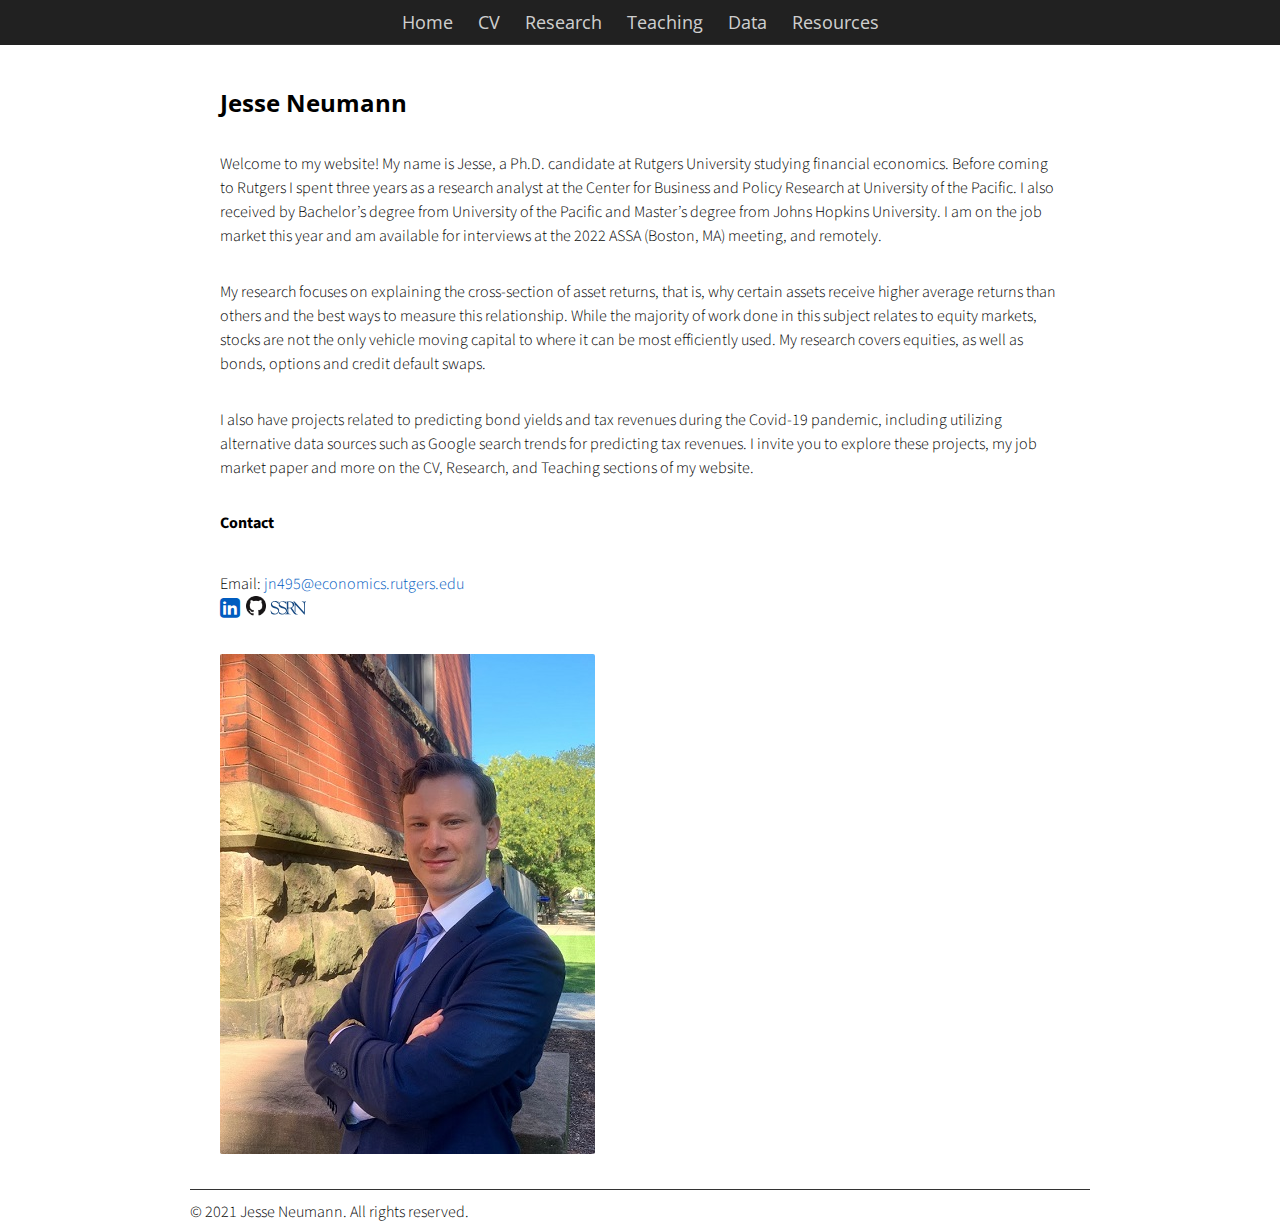
<file: index.html>
<!DOCTYPE html>
<html lang="en-us">

<head>
    <meta charset="utf-8">
    <title>J. Neumann's Website</title>
    <meta name="viewport" content="width=device-width, initial-scale=1.0">
    <link rel="stylesheet" type="text/css" href="/css/main.css">
    <link href='https://fonts.googleapis.com/css?family=Open+Sans:400,700' rel='stylesheet' type='text/css'>
    <link href='https://fonts.googleapis.com/css?family=Open+Sans+Condensed:300,700' rel='stylesheet' type='text/css'>
    <link href="https://fonts.googleapis.com/css?family=Source+Sans+Pro:400,700" rel="stylesheet">
    <link href="https://fonts.googleapis.com/icon?family=Material+Icons" rel="stylesheet">
    <link rel="stylesheet" href="https://cdnjs.cloudflare.com/ajax/libs/font-awesome/4.7.0/css/font-awesome.min.css">
</head>

<body>
    <div class="menu-container">
        <div class="menu">
            <div class="menu-table flex-row-center">
                <div class="menu-items flex-row-center flex-item">
                    <a href="index.html" class="active">Home</a>
                    <a href="cv.html">CV</a>
                    <a href="research.html">Research</a>
                    <a href="teaching.html">Teaching</a>
                    <a href="data.html">Data</a>
                    <a href="resources.html">Resources</a>
                </div>
            </div>
            <hr class="header-footer">
        </div>
    </div>
    <!-------------------------------------------------------------------------------------------->
    <div class="content-container">
        <div class="content">
            <div class="content-table flex-column">
                <!-------------------------------------------------------------------------------------------->
                <!--Start Intro-->
                <div class="flex-row">
                    <div class="flex-item flex-column">
                        <h2 class="add-bottom-margin">Jesse Neumann</h2>
                        <p class="text-no-margin-bottom">
                            Welcome to my website! My name is Jesse, a Ph.D. candidate at Rutgers University studying financial economics. Before coming to Rutgers I spent three years as a research analyst at the Center for Business and Policy Research at University of the Pacific. I also received by Bachelor’s degree from University of the Pacific and Master’s degree from Johns Hopkins University. I am on the job market this year and am available for interviews at the 2022 ASSA (Boston, MA) meeting, and remotely.
                        </p>
                        <p class="text-no-margin-bottom"> 
                          My research focuses on explaining the cross-section of asset returns, that is, why certain assets receive higher average returns than others and the best ways to measure this relationship. While the majority of work done in this subject relates to equity markets, stocks are not the only vehicle moving capital to where it can be most efficiently used. My research covers equities, as well as bonds, options and credit default swaps.
                        </p>
                        <!--
                        <p class="text">
                            I have worked primarily with <a target="_blank" href="https://www.nyse.com/market-data/historical/daily-taq">NYSE TAQ data</a> that record intraday transactions (trades and quotes) for U.S.-traded stocks.
                        </p>
                        -->
                        <p class="text-no-margin-bottom">
                            I also have projects related to predicting bond yields and tax revenues during the Covid-19 pandemic, including utilizing alternative data sources such as Google search trends for predicting tax revenues. I invite you to explore these projects, my job market paper and more on the CV, Research, and Teaching sections of my website.
                        </p>                        
                        <h4 class="add-top-margin">Contact</h4>
                        <p class="text-no-margin-top">
                            <!--
                            Email: <a href="mailto:hky&#101;&#64;&#101;c&#111;n&#111;mics&#46;rutg&#101;rs&#46;&#101;du">hky&#101;&#64;&#101;c&#111;n&#111;mics&#46;rutg&#101;rs&#46;&#101;du</a><br>
                            -->
                            Email: <a href="mailto:jn495@economics.rutgers.edu;.f&#105;">jn495@economics.rutgers.edu</a><br>
                            <a target="_blank" title="LinkedIn" href="https://www.linkedin.com/in/jesse-neumann-5276022a/"><i style="font-size:23px" class="fa">&#xf08c;</i></a>&nbsp;                    
                            <a target="_blank" title="GitHub" href="https://github.com/neumann-econ"><img src="img/GitHub-Mark-32px.png" width="20"></a> 
                            <a target="_blank" title="SSRN" href="https://ssrn.com/author=3328999"><img src="img/ssrn_logo.svg" width="38"></a> 
                        </p>
                    </div>
                    <div class="flex-item flex-column">
                        <img class="image" src="img/profile.jpg">
                        <!--
                        <p class="text-center text-small text-no-margin-top"><em>@Johnson Park, Piscataway, NJ </em><a href="https://goo.gl/maps/St8mgmyr1SE5Q53e8" target="_blank"><i class="material-icons" style="font-size:14px;color:#E52B50">place</i></a> </p>
                        -->
                    </div>
                </div>
                <!--
                <div class="flex-row">
                    <div class="flex-item flex-item-stretch-2 flex-column">
                        
                    </div>
                    
                </div>
                -->
                <!--End Intro-->
                <!-------------------------------------------------------------------------------------------->
            </div>
            <hr class="header-footer">
            <p class="text-tiny text-no-margin text-right">&#169; 2021 Jesse Neumann. All rights reserved.&nbsp;&nbsp; </p>
        </div>
        
    </div>
    
</body>

</html>
</file>
<file: css/main.css>
html,
body {
  margin: 0;
  padding: 0;
  background-color: white;
  font-family: 'Open Sans', Helvetica, Arial, sans-serif;
  left: 0;
  right: 0;
  width: auto;
}

a {
  outline: none;
  cursor: pointer;
}

img {
  -webkit-touch-callout: none;
  -webkit-user-select: none;
  -khtml-user-select: none;
  -moz-user-select: none;
  -ms-user-select: none;
  user-select: none;
}

video {
  -webkit-touch-callout: none;
  -webkit-user-select: none;
  -khtml-user-select: none;
  -moz-user-select: none;
  -ms-user-select: none;
  user-select: none;
}

h2 {
  font-size: 24px;
  margin: 10px 0 0 0;
  padding: 0;
  font-weight: bold;
  font-family: 'Open Sans', Helvetica, Arial, sans-serif;
}

h3 {
  font-size: 18px;
  margin: 10px 0 0 0;
  padding: 0;
  font-weight: bold;
  font-family: 'Open Sans', Helvetica, Arial, sans-serif;
}

ul,
ol {
  margin: 10px 0 10px 0;
}

li ol,
li ul {
  margin: 0;
}

hr {
  border: 0;
  height: 1px;
  background: #333;
  margin: 0 0 10px 0;
}

.menu-container {
  z-index: 2;
  position: relative;
  width: 100%;
  background-color: #212121;
  min-width: 300px;
  -webkit-touch-callout: none;
  -webkit-user-select: none;
  -khtml-user-select: none;
  -moz-user-select: none;
  -ms-user-select: none;
  user-select: none;
}

.menu {
  position: relative;
  margin: 0 auto;
  max-width: 900px;
}

.menu-table {
  padding: 10px 10px;
  width: 100%;
  margin: 0;
}

.menu-highlight {
  color: rgb(255, 255, 255) !important;
  opacity: 1 !important;
  font-weight: 700 !important;
}

.logo {
  margin-left: 20px;
}

.logo a {
  color: rgba(255, 255, 255, 0.8);
  font-family: 'Open Sans Condensed', Helvetica, Arial, sans-serif;
  font-size: 30px;
  text-decoration: none;
  font-weight: 700;
  flex: 1 auto;
}

.menu-button {
  width: 40px;
  height: 40px;
  display: none;
  cursor: pointer;
  margin-right: 20px;
}

.menu-button img {
  width: 30px;
  height: 30px;
}

.menu-items a {
  color: rgba(255, 255, 255, 0.8);
  text-decoration: none;
  font-weight: 400;
  font-size: 18px;
  flex: 1 auto;
  transition: opacity 0.1s ease-in-out;
  -moz-transition: opacity 0.1s ease-in-out;
  -webkit-transition: opacity 0.1s ease-in-out;
  font-family: 'Open Sans', Helvetica, Arial, sans-serif;
  white-space: nowrap;
}

.menu-items a:not(:last-child) {
  margin-right: 25px;
}

.menu-items a:hover {
  color: rgb(255, 255, 255);
  opacity: 1;
}

.content-container {
  z-index: 1;
  position: relative;
  width: 100%;
  min-width: 300px;
}

.content {
  position: relative;
  margin: 0 auto;
  font-size: 16px;
  font-family: 'Source Sans Pro', Helvetica, Arial, sans-serif;
  font-weight: 300;
  line-height: 1.5;
  max-width: 900px;
  overflow-x: auto;
}

.content p a,
.content ul a,
.content ol a {
  text-decoration: none;
  color: #005cbf;
}

.content p a:hover,
.content ul a:hover,
.content ol a:hover {
  text-decoration: underline;
}

.content-table {
  padding: 20px 10px;
  width: 100%;
  margin: 0;
}

.flex-column {
  display: flex;
  flex-direction: column;
  flex-wrap: wrap;
  justify-content: flex-start;
  align-items: stretch;
  align-content: stretch;
  box-sizing: border-box;
}

.flex-row-space-between {
  display: flex;
  flex-direction: row;
  flex-wrap: wrap;
  justify-content: space-between;
  align-items: center;
  align-content: stretch;
  box-sizing: border-box;
}

.flex-row {
  display: flex;
  flex-direction: row;
  flex-wrap: wrap;
  justify-content: flex-start;
  align-items: center;
  align-content: stretch;
  box-sizing: border-box;
}

.flex-row-center {
  display: flex;
  flex-direction: row;
  flex-wrap: wrap;
  justify-content: center;
  align-items: center;
  align-content: stretch;
  box-sizing: border-box;
}

.flex-item-stretch {
  flex: 1 auto;
}

.flex-item-stretch-2 {
  flex: 1 auto;
}

.flex-item-stretch-3 {
  flex: 1 auto;
}

.flex-item-stretch-4 {
  flex: 1 auto;
}

.flex-item-stretch-5 {
  flex: 1 auto;
}

.flex-item {
  margin: 0 20px;
}

.left-align {
  float: left;
}

.right-align {
  float: right;
}

.full-width {
  width: 100%;
}

.badge-text {
  font-size: 30px;
  font-weight: 700;
}

.text {
  margin: 10px 0 10px 0;
  padding: 0;
}

.text-large-margin {
  margin: 15px 0 15px 0;
  padding: 0;
}

.text-small-margin {
  margin: 5px 0 5px 0;
  padding: 0;
}

.text-no-margin {
  margin: 0;
  padding: 0;
}

.image {
  border-radius: 2px;
  width: 100%;
  margin: 15px 0;
  -webkit-touch-callout: none;
  -webkit-user-select: none;
  -khtml-user-select: none;
  -moz-user-select: none;
  -ms-user-select: none;
  user-select: none;
  display: flex;
}

.image.center {
  align-self: center;
}

.image img,
.image video {
  width: 100%;
  height: 100%;
  box-sizing: border-box;
  display: table-cell;
  overflow: hidden;
  border-radius: 2px;
}

.adaptive-image {
  background-position: center;
  background-repeat: no-repeat;
  background-size: cover;
}

.image-wrap-text {
  float: left;
  margin: 5px 40px 25px 0;
}

.image-caption {
  width: 100%;
  text-align: center;
  margin-top: -10px;
  margin-bottom: 10px;
}

.max-width-400 {
  max-width: 400px;
}

.max-width-140 {
  max-width: 140px;
}

ol.publication {
  display: flex;
  flex-direction: column-reverse;
  list-style: none;
  margin: 7px 0 7px 0;
  padding: 0;
  flex-wrap: wrap;
}

ol.publication li {
  display: flex;
  align-items: baseline;
  margin: 0;
  padding: 0;
}

ol.publication li p:before {
  line-height: 1;
  margin-right: 5px;
}

ol.publication.C-list {
  counter-reset: C-counter;
}

ol.publication.C-list li p {
  counter-increment: C-counter;
}

ol.publication.C-list li p:before {
  content: "[C"counter(C-counter)"]";
}

ol.publication.J-list {
  counter-reset: J-counter;
}

ol.publication.J-list li p {
  counter-increment: J-counter;
}

ol.publication.J-list li p:before {
  content: "[J"counter(J-counter)"]";
}

ol.publication.T-list {
  counter-reset: T-counter;
}

ol.publication.T-list li p {
  counter-increment: T-counter;
}

ol.publication.T-list li p:before {
  content: "[T"counter(T-counter)"]";
}

ol.publication.O-list {
  counter-reset: O-counter;
}

ol.publication.O-list li p {
  counter-increment: O-counter;
}

ol.publication.O-list li p:before {
  content: "[O"counter(O-counter)"]";
}

ol.publication.P-list {
  counter-reset: P-counter;
}

ol.publication.P-list li p {
  counter-increment: P-counter;
}

ol.publication.P-list li p:before {
  content: "[P"counter(P-counter)"]";
}

ol.publication.M-list {
  counter-reset: M-counter;
}

ol.publication.M-list li p {
  counter-increment: M-counter;
}

ol.publication.M-list li p:before {
  content: "[M"counter(M-counter)"]";
}

ol.publication.F-list {
  counter-reset: F-counter;
}

ol.publication.F-list li p {
  counter-increment: F-counter;
}

ol.publication.F-list li p:before {
  content: "[F"counter(F-counter)"]";
}

ol.publication.A-list {
  counter-reset: A-counter;
}

ol.publication.A-list li p {
  counter-increment: A-counter;
}

ol.publication.A-list li p:before {
  content: "[A"counter(A-counter)"]";
}

ol.nested {
  list-style: none;
  counter-reset: item;
}

ol.nested>li:before {
  counter-increment: item;
  content: counters(item, ".") ". ";
  padding-right: 0.6em;
}

.noselect {
  -webkit-touch-callout: none;
  -webkit-user-select: none;
  -khtml-user-select: none;
  -moz-user-select: none;
  -ms-user-select: none;
  user-select: none;
}

.center-align-content {
  display: flex;
  justify-content: center;
  align-items: center;
}

.left-align-content {
  display: flex;
  justify-content: flex-start;
  align-items: center;
}

.text-large {
  font-size: 20px;
}

.text-small {
  font-size: 12px;
}

.text-italic {
  font-style: italic;
}

.text-justify {
  text-align: justify;
}

.text-center {
  text-align: center;
}

.iframe-container {
  position: absolute;
  top: 61px;
  bottom: 0;
  left: 0;
  height: auto;
  width: 100%;
  min-width: 300px;
}

.iframe {
  border: 0;
  width: 100%;
  height: 100%;
}

.iframe-in-body {
  width: 100%;
  height: 400px;
  border: 1px solid #666666;
  margin: 15px 0;
}

.iframe-in-tab {
  width: 100%;
  height: 400px;
  border: 0;
  margin: 0;
  padding: 0;
}

.force-no-scroll {
  overflow-y: hidden;
}

.force-scroll {
  overflow-y: scroll;
}

.highlight-text {
  font-weight: bold;
}

.custom-text-info,
.custom-text-info p,
.custom-text-info a {
  color: #17a2b8;
}

.custom-text-info a:hover {
  color: #007082;
}

.custom-text-primary,
.custom-text-primary p,
.custom-text-primary a {
  color: #007bff;
}

.custom-text-primary a:hover {
  color: #005cbf;
}

.custom-text-danger,
.custom-text-danger p,
.custom-text-danger a {
  color: #dc3545;
}

.custom-text-danger a:hover {
  color: #a71120;
}

.gallery {
  display: flex;
  flex-direction: row;
  flex-wrap: wrap;
  justify-content: flex-start;
  align-items: center;
  align-content: stretch;
  box-sizing: border-box;
  width: 100%;
  padding: 0 10px;
}

.gallery a {
  border: 1px solid rgba(0, 0, 0, 0);
  color: black;
  text-decoration: none;
  padding: 10px;
  cursor: default;
  -webkit-touch-callout: none;
  -webkit-user-select: none;
  -khtml-user-select: none;
  -moz-user-select: none;
  -ms-user-select: none;
  user-select: none;
}

.gallery a>img,
.gallery a>video {
  border-radius: 2px;
  width: 100%;
  background-image: url(../img/loading.gif);
  background-repeat: no-repeat;
  background-size: 30px 30px;
  background-position: center;
  min-height: 50px;
}

.gallery a>div {
  width: 100%;
  text-align: center;
}

.custom-table-container {
  display: grid;
  width: fit-content;
  width: -moz-fit-content;
  margin: 15px 0;
}

.custom-table-container.center {
  margin-left: auto;
  margin-right: auto;
}

.custom-table {
  display: block;
  overflow-x: auto;
  border: 1px solid #666666;
  border-collapse: collapse;
  border-spacing: 0;
  empty-cells: show;
  margin: 0;
  padding: 0;
}

.custom-table thead {
  text-align: left;
  border-bottom: 1px solid #666666;
}

.custom-table tfoot {
  border-top: 1px solid #666666;
}

.custom-table tr.bg-color-gray {
  background-color: #dadada;
}

.custom-table tr.bg-color-light-gray {
  background-color: #efefef;
}

.custom-table td,
.custom-table th {
  padding: 5px 10px;
}

.no-top-margin {
  margin-top: 0;
}

.no-bottom-margin {
  margin-bottom: 0;
}

.break-long-url {
  /* These are technically the same, but use both */
  overflow-wrap: break-word;
  word-wrap: break-word;

  -ms-word-break: break-all;
  /* This is the dangerous one in WebKit, as it breaks things wherever */
  word-break: break-all;
  /* Instead use this non-standard one: */
  word-break: break-word;

  /* Adds a hyphen where the word breaks, if supported (No Blink) */
  -ms-hyphens: auto;
  -moz-hyphens: auto;
  -webkit-hyphens: auto;
  hyphens: auto;
}

.graph-title {
  font-size: 20px;
  margin-bottom: 0;
  margin-top: 15px;
}

.add-top-margin {
  margin-top: 15px;
}

.add-top-margin-small {
  margin-top: 5px;
}

.add-top-margin-large {
  margin-top: 20px;
}

.add-bottom-margin {
  margin-bottom: 15px;
}

.add-bottom-margin-small {
  margin-bottom: 5px;
}

.add-bottom-margin-large {
  margin-bottom: 20px;
}

@media screen and (min-width: 900px) {
  .flex-item-stretch {
    flex: 1;
  }

  .flex-item-stretch-2 {
    flex: 2;
  }

  .flex-item-stretch-3 {
    flex: 3;
  }

  .flex-item-stretch-4 {
    flex: 4;
  }

  .flex-item-stretch-5 {
    flex: 5;
  }
}

@media screen and (max-width: 750px) {
  .logo {
    -webkit-tap-highlight-color: transparent;
  }

  .menu-items {
    display: none;
    width: 100%;
  }

  .menu-items a:first-child {
    margin-top: 10px;
  }

  .menu-items a {
    width: 100%;
    padding: 10px 0;
    border-top: 1px solid rgba(255, 255, 255, 0.5);
  }

  .menu-button {
    display: flex;
    flex-direction: row;
    flex-wrap: wrap;
    justify-content: flex-end;
    align-items: center;
    align-content: stretch;
    box-sizing: border-box;
    -webkit-tap-highlight-color: transparent;
  }

  .menu-button:focus {
    pointer-events: none;
  }

  .menu-button:focus+.menu-items {
    display: block;
  }

  .menu-button:focus+.menu-items a {
    display: block;
  }

  .menu-items:hover {
    display: block;
  }

  .menu-items>a {
    display: block;
  }

  .image-wrap-text {
    max-width: 100%;
    margin-bottom: 20px;
    margin-right: 0;
  }
}

@media screen and (min-width: 900px) {
  .gallery a {
    flex: 1 0 25%;
    max-width: 25%;
  }
}

@media screen and (min-width: 700px) and (max-width: 900px) {
  .gallery a {
    flex: 1 0 33.3%;
    max-width: 33.3%;
  }
}

@media screen and (min-width: 500px) and (max-width: 700px) {
  .gallery a {
    flex: 1 0 50%;
    max-width: 50%;
  }
}

@media screen and (max-width: 500px) {
  .gallery a {
    flex: 1 0 100%;
    max-width: 100%;
  }
}
</file>
